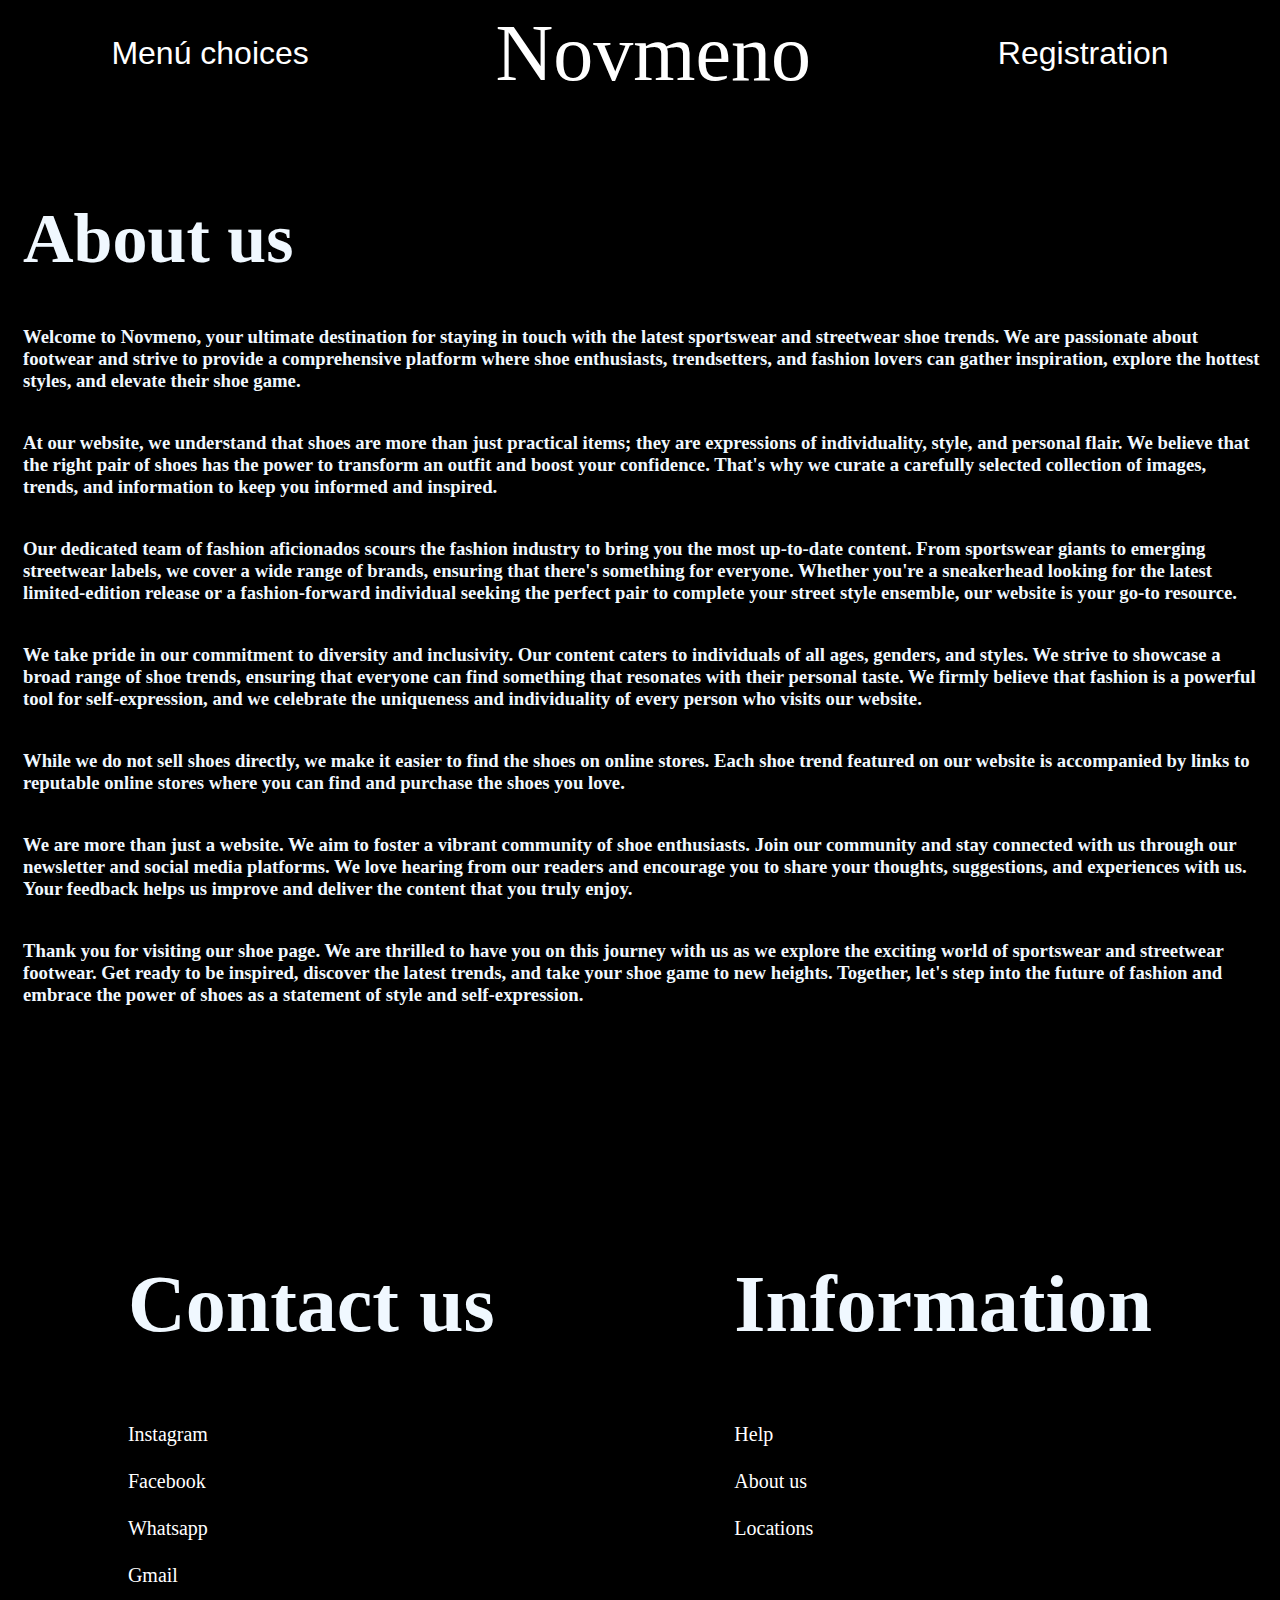
<file: aboutus.html>
<!DOCTYPE html>
<html lang="en">
<head>
    <meta charset="UTF-8">
    <meta http-equiv="X-UA-Compatible" content="IE=edge">
    <meta name="viewport" content="width=device-width, initial-scale=1.0">   
    <link rel="preconnect" href="https://fonts.googleapis.com">
    <link rel="preconnect" href="https://fonts.gstatic.com" crossorigin>
    <link href="https://fonts.googleapis.com/css2?family=Roboto&display=swap" rel="stylesheet">
    <link rel="stylesheet" href="https://cdnjs.cloudflare.com/ajax/libs/font-awesome/4.7.0/css/font-awesome.min.css">
    <link rel="stylesheet" href="style.css">
    <link href="https://cdn.jsdelivr.net/npm/bootstrap@5.3.0-alpha3/dist/css/bootstrap.min.css" rel="stylesheet" integrity="sha384-KK94CHFLLe+nY2dmCWGMq91rCGa5gtU4mk92HdvYe+M/SXH301p5ILy+dN9+nJOZ" crossorigin="anonymous">
    <script src="https://cdn.jsdelivr.net/npm/bootstrap@5.3.0-alpha3/dist/js/bootstrap.bundle.min.js" integrity="sha384-ENjdO4Dr2bkBIFxQpeoTz1HIcje39Wm4jDKdf19U8gI4ddQ3GYNS7NTKfAdVQSZe" crossorigin="anonymous"></script>
    <script src="scrypt.js" defer></script>
    <title>Aboutus</title>
</head>
<body id="cuerpo">
    <header> 
        <div id="navbar">
            <div id="menu">
                <button id="menuBtn">Menú choices</button>
                <ul id="menuItems">
                  <li class="boton-menu"><a href="streetwear.html">Streetwear</a></li>
                  <li class="boton-menu"><a href="sportswear.html">Sportswear</a></li>
                  <li class="boton-menu"><a href="countdown.html">Countdown</a></li>
                </ul>
            </div>              
            <div id="logo"><a class="a" href="index.html"> Novmeno</a></div>
            <button id="buscar" onclick="mostrarFormulario()">Registration</button>
        </div>
        <div class="popup" id="popupFormulario">
            <form>
                  <input type="text" name="nombre" placeholder="Nombre">
                  <input type="text" name="apellido" placeholder="Apellido">
                  <input type="email" name="email" id="email" placeholder="Email">
                  <div id="error" style="display: none; color: red;">Correo electrónico inválido</div>
                  <input type="date" name="fechaNacimiento" id="fechaNacimiento" placeholder="Fecha de nacimiento">
                  <select name="genero" id="genero">
                    <option value="">Selecciona tu género</option>
                    <option value="masculino">Masculino</option>
                    <option value="femenino">Femenino</option>
                    <option value="otro">Otro</option>
                  </select>
                  <select name="pais" id="pais">
                    <option value="">Selecciona tu país</option>
                    <option value="argentina">Argentina</option>
                    <option value="brasil">Brasil</option>
                    <option value="chile">Chile</option>
                  </select>
                  <textarea name="mensaje" placeholder="Mensaje"></textarea>
            </form>
            <button onclick="cerrarFormulario()">Cerrar</button> 
            <button onclick="enviarFormulario()" type="submit">Enviar</button>
        </div>
    </header>
    <div id="about">
    <h1 id="holis" class="parrafo">About us</h1>
    <h3 class="parrafo">Welcome to Novmeno, your ultimate destination for staying in touch with the latest sportswear and streetwear shoe trends. We are passionate about footwear and strive to provide a comprehensive platform where shoe enthusiasts, trendsetters, and fashion lovers can gather inspiration, explore the hottest styles, and elevate their shoe game.</h3>
    <h3 class="parrafo"> At our website, we understand that shoes are more than just practical items; they are expressions of individuality, style, and personal flair. We believe that the right pair of shoes has the power to transform an outfit and boost your confidence. That's why we curate a carefully selected collection of images, trends, and information to keep you informed and inspired.</h3>
    <h3 class="parrafo"> Our dedicated team of fashion aficionados scours the fashion industry to bring you the most up-to-date content. From sportswear giants to emerging streetwear labels, we cover a wide range of brands, ensuring that there's something for everyone. Whether you're a sneakerhead looking for the latest limited-edition release or a fashion-forward individual seeking the perfect pair to complete your street style ensemble, our website is your go-to resource. </h3>
    <h3 class="parrafo"> We take pride in our commitment to diversity and inclusivity. Our content caters to individuals of all ages, genders, and styles. We strive to showcase a broad range of shoe trends, ensuring that everyone can find something that resonates with their personal taste. We firmly believe that fashion is a powerful tool for self-expression, and we celebrate the uniqueness and individuality of every person who visits our website. </h3>
    <h3 class="parrafo"> While we do not sell shoes directly, we make it easier to find the shoes on online stores. Each shoe trend featured on our website is accompanied by links to reputable online stores where you can find and purchase the shoes you love. </h3>
    <h3 class="parrafo"> We are more than just a website. We aim to foster a vibrant community of shoe enthusiasts. Join our community and stay connected with us through our newsletter and social media platforms. We love hearing from our readers and encourage you to share your thoughts, suggestions, and experiences with us. Your feedback helps us improve and deliver the content that you truly enjoy. </h3>
    <h3 class="parrafo"> Thank you for visiting our shoe page. We are thrilled to have you on this journey with us as we explore the exciting world of sportswear and streetwear footwear. Get ready to be inspired, discover the latest trends, and take your shoe game to new heights. Together, let's step into the future of fashion and embrace the power of shoes as a statement of style and self-expression. </h3>
    </div>
    <div id="footer">
        <div class="tamaño"><h1> Contact us</h1>         
              <div><a class="pepa a" href="https://www.instagram.com/nike">Instagram</a></div>  
              <div><a class="pepa a" href="https://www.facebook.com/nike">Facebook</a></div>
              <div><a class="pepa a" href="https://wa.me/1150375670">Whatsapp</a></div>
              <div><a class="pepa a" href="mailto:Novmeno@gmail.com?subject=Asunto del correo">Gmail</a></div>
        </div>
        <div class="tamaño"> <h1>Information</h1>
            <div><a class="pepa a" href="help.html">Help</a></div>
            <div><a class="pepa a" href="aboutus.html">About us</a></div>
            <div><a class="pepa a" href="locations.html">Locations</a></div>
        </div>
    </div>

    
</body>
</html>
</file>
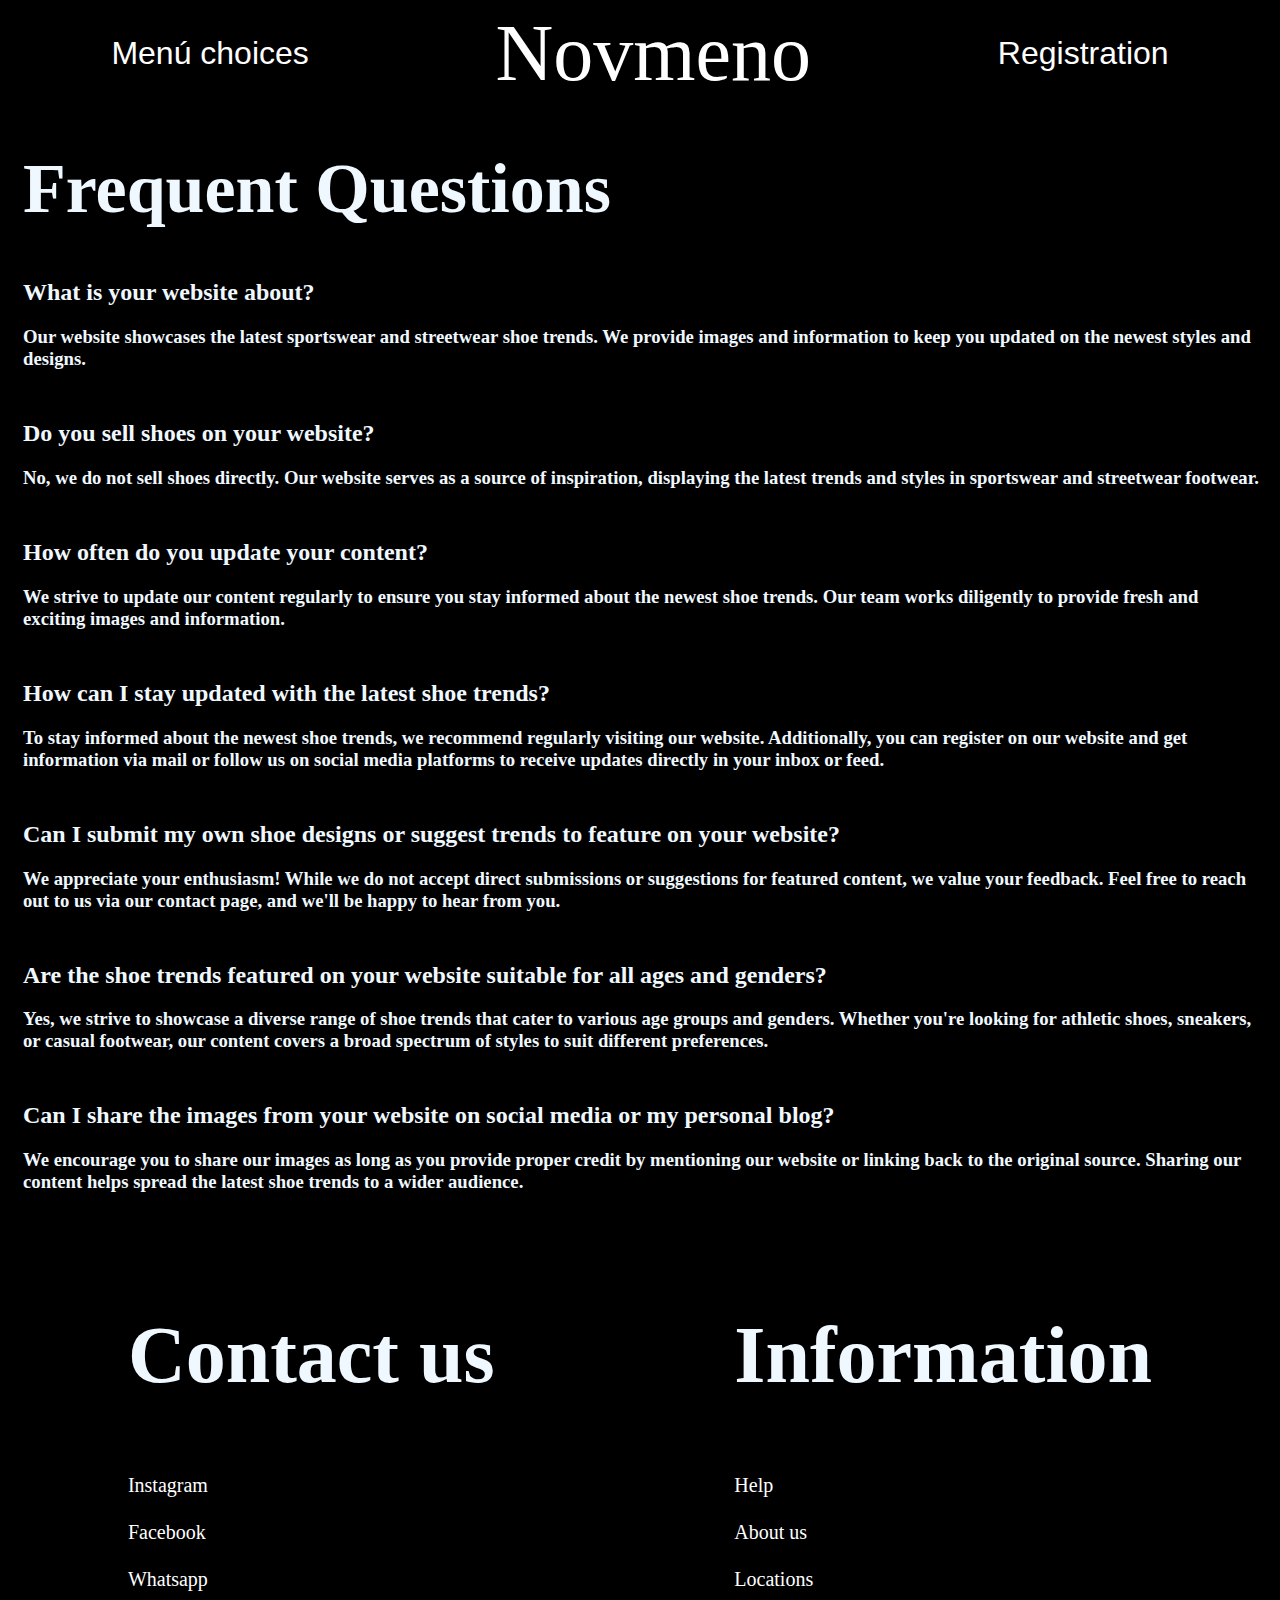
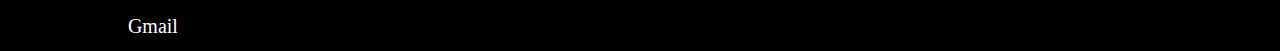
<file: help.html>
<!DOCTYPE html>
<html lang="en">
<head>
    <meta charset="UTF-8">
    <meta http-equiv="X-UA-Compatible" content="IE=edge">
    <meta name="viewport" content="width=device-width, initial-scale=1.0">   
    <link rel="preconnect" href="https://fonts.googleapis.com">
    <link rel="preconnect" href="https://fonts.gstatic.com" crossorigin>
    <link href="https://fonts.googleapis.com/css2?family=Roboto&display=swap" rel="stylesheet">
    <link rel="stylesheet" href="https://cdnjs.cloudflare.com/ajax/libs/font-awesome/4.7.0/css/font-awesome.min.css">
    <link rel="stylesheet" href="style.css">
    <link href="https://cdn.jsdelivr.net/npm/bootstrap@5.3.0-alpha3/dist/css/bootstrap.min.css" rel="stylesheet" integrity="sha384-KK94CHFLLe+nY2dmCWGMq91rCGa5gtU4mk92HdvYe+M/SXH301p5ILy+dN9+nJOZ" crossorigin="anonymous">
    <script src="https://cdn.jsdelivr.net/npm/bootstrap@5.3.0-alpha3/dist/js/bootstrap.bundle.min.js" integrity="sha384-ENjdO4Dr2bkBIFxQpeoTz1HIcje39Wm4jDKdf19U8gI4ddQ3GYNS7NTKfAdVQSZe" crossorigin="anonymous"></script>
    <script src="scrypt.js" defer></script>
    <title>Help</title>
</head>
<body id="cuerpo">
    <header> 
        <div id="navbar">
            <div id="menu">
                <button id="menuBtn">Menú choices</button>
                <ul id="menuItems">
                  <li class="boton-menu"><a href="streetwear.html">Streetwear</a></li>
                  <li class="boton-menu"><a href="sportswear.html">Sportswear</a></li>
                  <li class="boton-menu"><a href="countdown.html">Countdown</a></li>
                </ul>
            </div>              
            <div id="logo"><a class="a" href="index.html"> Novmeno</a></div>
            <button id="buscar" onclick="mostrarFormulario()">Registration</button>
        </div>
        <div class="popup" id="popupFormulario">
            <form>
                  <input type="text" name="nombre" placeholder="Nombre">
                  <input type="text" name="apellido" placeholder="Apellido">
                  <input type="email" name="email" id="email" placeholder="Email">
                  <div id="error" style="display: none; color: red;">Correo electrónico inválido</div>
                  <input type="date" name="fechaNacimiento" id="fechaNacimiento" placeholder="Fecha de nacimiento">
                  <select name="genero" id="genero">
                    <option value="">Selecciona tu género</option>
                    <option value="masculino">Masculino</option>
                    <option value="femenino">Femenino</option>
                    <option value="otro">Otro</option>
                  </select>
                  <select name="pais" id="pais">
                    <option value="">Selecciona tu país</option>
                    <option value="argentina">Argentina</option>
                    <option value="brasil">Brasil</option>
                    <option value="chile">Chile</option>
                  </select>
                  <textarea name="mensaje" placeholder="Mensaje"></textarea>
            </form>
            <button onclick="cerrarFormulario()">Cerrar</button> 
            <button onclick="enviarFormulario()" type="submit">Enviar</button>
        </div>
    </header>
    <h1 id="frequent">Frequent Questions </h1>
    <div class="preguntas">
        <h2>What is your website about?</h2>
        <h3>Our website showcases the latest sportswear and streetwear shoe trends. We provide images and information to keep you updated on the newest styles and designs.</h3>
    </div>
    <div class="preguntas">
        <h2>Do you sell shoes on your website?</h2>
        <h3>No, we do not sell shoes directly. Our website serves as a source of inspiration, displaying the latest trends and styles in sportswear and streetwear footwear.</h3>
    </div>
    <div class="preguntas">
        <h2>How often do you update your content?</h2>
        <h3>We strive to update our content regularly to ensure you stay informed about the newest shoe trends. Our team works diligently to provide fresh and exciting images and information.</h3>
    </div>
    <div class="preguntas">
        <h2>How can I stay updated with the latest shoe trends?</h2>
        <h3>To stay informed about the newest shoe trends, we recommend regularly visiting our website. Additionally, you can register on our website and get information via mail or follow us on social media platforms to receive updates directly in your inbox or feed.</h3>
    </div>
    <div class="preguntas">
        <h2> Can I submit my own shoe designs or suggest trends to feature on your website?</h2>
        <h3>We appreciate your enthusiasm! While we do not accept direct submissions or suggestions for featured content, we value your feedback. Feel free to reach out to us via our contact page, and we'll be happy to hear from you.</h3>
    </div>
    <div class="preguntas">
        <h2> Are the shoe trends featured on your website suitable for all ages and genders?</h2>
        <h3>Yes, we strive to showcase a diverse range of shoe trends that cater to various age groups and genders. Whether you're looking for athletic shoes, sneakers, or casual footwear, our content covers a broad spectrum of styles to suit different preferences.</h3>
    </div>
    <div class="preguntas">
        <h2> Can I share the images from your website on social media or my personal blog?</h2>
        <h3> We encourage you to share our images as long as you provide proper credit by mentioning our website or linking back to the original source. Sharing our content helps spread the latest shoe trends to a wider audience.</h3>
    </div>
    <div id="footer">
        <div class="tamaño"><h1> Contact us</h1>         
              <div><a class="pepa a" href="https://www.instagram.com/nike">Instagram</a></div>  
              <div><a class="pepa a" href="https://www.facebook.com/nike">Facebook</a></div>
              <div><a class="pepa a" href="https://wa.me/1150375670">Whatsapp</a></div>
              <div><a class="pepa a" href="mailto:Novmeno@gmail.com?subject=Asunto del correo">Gmail</a></div>
        </div>
        <div class="tamaño"> <h1>Information</h1>
            <div><a class="pepa a" href="help.html">Help</a></div>
            <div><a class="pepa a" href="aboutus.html">About us</a></div>
            <div><a class="pepa a" href="locations.html">Locations</a></div>
        </div>
    </div>
   
</body>
</html>
</file>
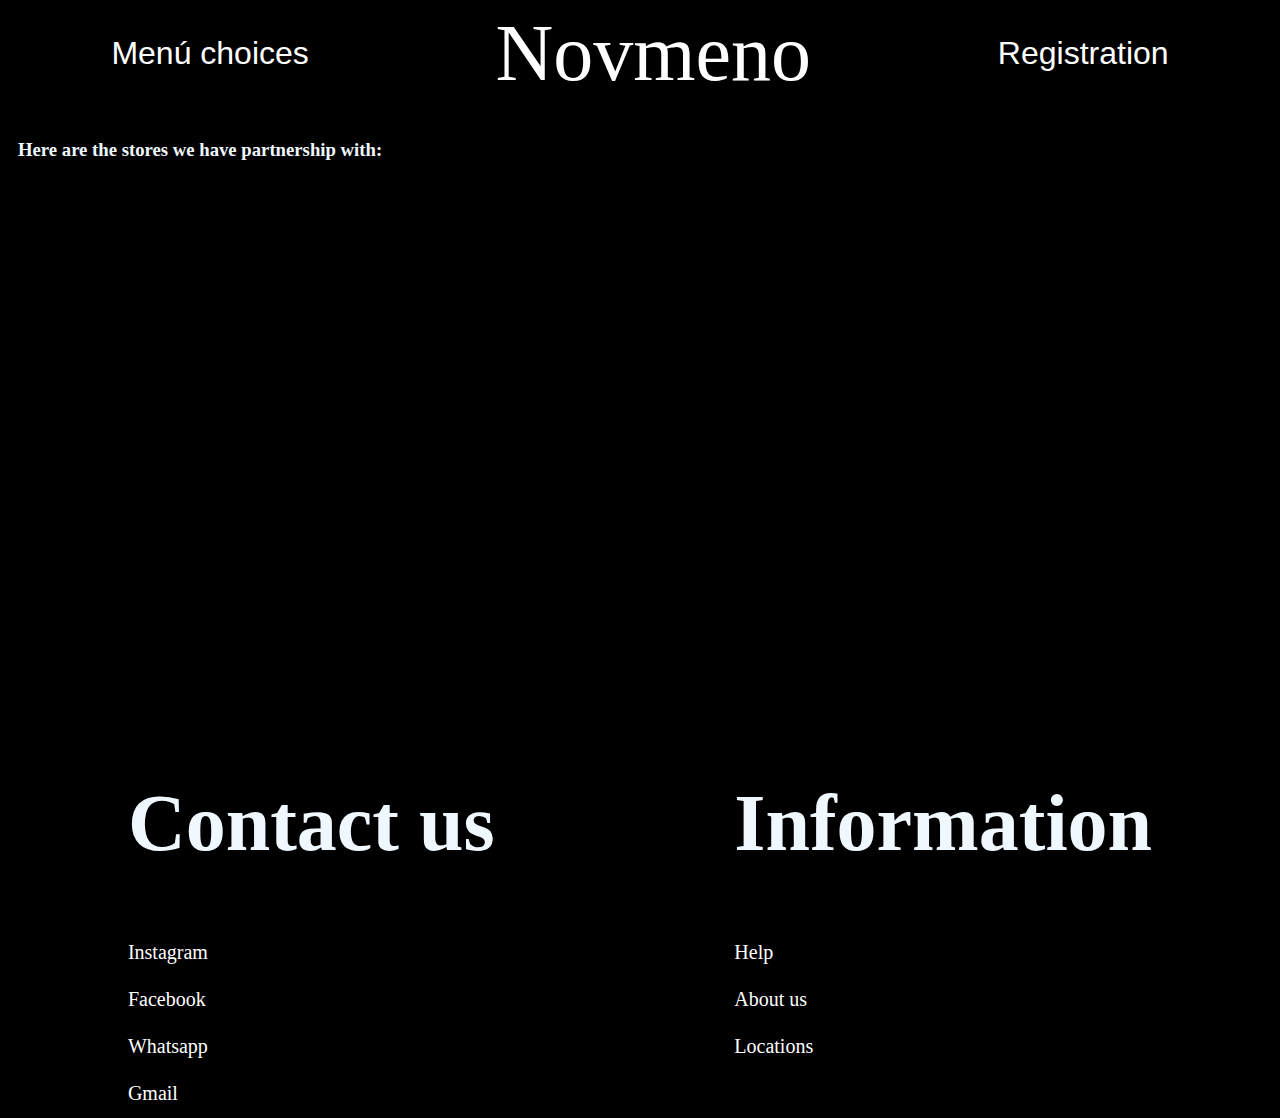
<file: locations.html>
<!DOCTYPE html>
<html lang="en">
<head>
    <meta charset="UTF-8">
    <meta http-equiv="X-UA-Compatible" content="IE=edge">
    <meta name="viewport" content="width=device-width, initial-scale=1.0">   
    <link rel="preconnect" href="https://fonts.googleapis.com">
    <link rel="preconnect" href="https://fonts.gstatic.com" crossorigin>
    <link href="https://fonts.googleapis.com/css2?family=Roboto&display=swap" rel="stylesheet">
    <link rel="stylesheet" href="https://cdnjs.cloudflare.com/ajax/libs/font-awesome/4.7.0/css/font-awesome.min.css">
    <link rel="stylesheet" href="style.css">
    <link href="https://cdn.jsdelivr.net/npm/bootstrap@5.3.0-alpha3/dist/css/bootstrap.min.css" rel="stylesheet" integrity="sha384-KK94CHFLLe+nY2dmCWGMq91rCGa5gtU4mk92HdvYe+M/SXH301p5ILy+dN9+nJOZ" crossorigin="anonymous">
    <script src="https://cdn.jsdelivr.net/npm/bootstrap@5.3.0-alpha3/dist/js/bootstrap.bundle.min.js" integrity="sha384-ENjdO4Dr2bkBIFxQpeoTz1HIcje39Wm4jDKdf19U8gI4ddQ3GYNS7NTKfAdVQSZe" crossorigin="anonymous"></script>
    <script src="scrypt.js" defer></script> 
    <title>Help</title>
</head>
<body id="cuerpo">
    <header> 
        <div id="navbar">
            <div id="menu">
                <button id="menuBtn">Menú choices</button>
                <ul id="menuItems">
                  <li class="boton-menu"><a href="streetwear.html">Streetwear</a></li>
                  <li class="boton-menu"><a href="sportswear.html">Sportswear</a></li>
                  <li class="boton-menu"><a href="countdown.html">Countdown</a></li>
                </ul>
            </div>              
            <div id="logo"><a class="a" href="index.html"> Novmeno</a></div>
            <button id="buscar" onclick="mostrarFormulario()">Registration</button>
        </div>
        <div class="popup" id="popupFormulario">
            <form>
                  <input type="text" name="nombre" placeholder="Nombre">
                  <input type="text" name="apellido" placeholder="Apellido">
                  <input type="email" name="email" id="email" placeholder="Email">
                  <div id="error" style="display: none; color: red;">Correo electrónico inválido</div>
                  <input type="date" name="fechaNacimiento" id="fechaNacimiento" placeholder="Fecha de nacimiento">
                  <select name="genero" id="genero">
                    <option value="">Selecciona tu género</option>
                    <option value="masculino">Masculino</option>
                    <option value="femenino">Femenino</option>
                    <option value="otro">Otro</option>
                  </select>
                  <select name="pais" id="pais">
                    <option value="">Selecciona tu país</option>
                    <option value="argentina">Argentina</option>
                    <option value="brasil">Brasil</option>
                    <option value="chile">Chile</option>
                  </select>
                  <textarea name="mensaje" placeholder="Mensaje"></textarea>
            </form>
            <button onclick="cerrarFormulario()">Cerrar</button> 
            <button onclick="enviarFormulario()" type="submit">Enviar</button>
        </div>
    </header>
    <h3 id="comentario">Here are the stores we have partnership with: </h1>
    <div id="locaciones">
        <iframe src="https://www.google.com/maps/embed?pb=!1m18!1m12!1m3!1d52533.412380129004!2d-58.45966084559767!3d-34.62089094981811!2m3!1f0!2f0!3f0!3m2!1i1024!2i768!4f13.1!3m3!1m2!1s0x95bcca8c90727119%3A0xc6e4692e5f6302ae!2sadidas%20Store%20Abasto%20Shopping!5e0!3m2!1ses!2sar!4v1687912738458!5m2!1ses!2sar" width="600" height="450" style="border:0;" allowfullscreen="" loading="lazy" referrerpolicy="no-referrer-when-downgrade"></iframe>
    </div>
    
    <div id="footer">
        <div class="tamaño"><h1> Contact us</h1>         
              <div><a class="pepa a" href="https://www.instagram.com/nike">Instagram</a></div>  
              <div><a class="pepa a" href="https://www.facebook.com/nike">Facebook</a></div>
              <div><a class="pepa a" href="https://wa.me/1150375670">Whatsapp</a></div>
              <div><a class="pepa a" href="mailto:Novmeno@gmail.com?subject=Asunto del correo">Gmail</a></div>
        </div>
        <div class="tamaño"> <h1>Information</h1>
            <div><a class="pepa a" href="help.html">Help</a></div>
            <div><a class="pepa a" href="aboutus.html">About us</a></div>
            <div><a class="pepa a" href="locations.html">Locations</a></div>
        </div>
    </div>
   
</body>
</html>
</file>
<file: style.css>
#documento{
    font-family: 'Roboto', sans-serif;
}
#cuerpo{
background-color:#000000;
color:aliceblue;
}
.a{
    color:white;
    text-decoration: none;
}
#logo{
    font-size:5em ;
}
#buscar {
    font-size: 2em;
    color: #ffffff; 
    background-color: black;
    padding: 10px 20px; 
    border: none; 
    border-radius: 5px; 
    cursor: pointer; 
    box-shadow: 0px 2px 5px rgba(0, 0, 0, 0.3); 
    transition: background-color 0.3s ease; 
  }
  
#buscar:hover {
    background-color: #333333; 
  }
#navbar{
    display: flex;
    justify-content: space-around ;
    align-items: center;   
}

.ambasimagenes{
    display: flex;
}
.imagenfashion{
    display: flex;
    justify-content: center;
    align-items: center;
    transition: opacity 0.3s ease;
}
.imagenfashion:hover {
    opacity: 0.7;
}
.textofashion{
    align-items: center;
    position: absolute;
    color:white;
    text-decoration: none; 
}
.imagendeporte{
    display: flex;
    justify-content: center;
    align-items: center;
    transition: opacity 0.3s ease;
}
.imagendeporte:hover {
    opacity: 0.7;
}
.textodeporte{
    align-items: center;
    position: absolute;
    color:white;
    text-decoration: none;
}
#video{
    margin-top: -4px;
}
.pepa{
    margin-top: 30px;
    font-size: 50%;
}
#footer{
    display: flex;
    justify-content: space-around;
    margin-top: 5%;
}
.tamaño{
    font-size: 250%;
    flex-direction: column;
    
}
#fila1{
    display: flex;
    justify-content: space-evenly;

}
#fila2{
    display: flex;
    justify-content: space-evenly;
}
#fila3{
    display: flex;
    justify-content: space-evenly;
}
.publicacion{
    display: flex;
    flex-direction: column;
    align-items: center;
    flex-basis: calc(33.33% - 20px);
    margin: 10px; 
}
.p{
    font-size: 2em;
}
.preguntas{
    margin-top:50px;
    margin-right: 10px;
    margin-left: 15px;
    margin-bottom: 50px;
}
#frequent{
    margin-top: 50px;
    font-size: 70px;
    margin-bottom: 30px;
    margin-right: 10px;
    margin-left: 15px;  
}
#about{
    margin-top:100px ;
    margin-bottom: 200px;
    margin-right: 10px;
    margin-left: 15px;
}
.parrafo{
    margin-top: 40px;
}
#holis{
    font-size: 70px;
}
#locaciones{
  display: flex;
  justify-content: center;
  height: 50%;
  margin-top: 50px;
  margin-bottom: 50px;
}
#locaciones img {
    max-width: 50%; 
    max-height: 50%;
}
.boton{
    border: 2px;
    padding: 10px 20px;
    color: black;
    background-color: white;
}
.popup {
    display: none;
    position: fixed;
    top: 50%;
    left: 50%;
    transform: translate(-50%, -50%);
    width: 300px;
    background-color: black;
    color: white;
    border-radius: 10px;
    box-shadow: 0 0 10px rgba(0, 0, 0, 0.3);
    padding: 20px;
    z-index: 9999;
}
  
.popup form input[type="text"],
.popup form input[type="email"],
.popup form input[type="date"],
.popup form select,
.popup form textarea {
    background-color: rgb(0, 0, 0);
    color: white;
    border: 1px solid white;
    border-radius: 5px;
    padding: 10px;
    margin-bottom: 10px;
    width: calc(100%);
}
  
  
.popup button {
    background-color: white;
    color: black;
    border: none;
    border-radius: 5px;
    padding: 10px 20px;
    margin: 20px;
    cursor: pointer;
}
  
.popup button:hover {
    background-color: #ddd;
}
.popup form input[type="date"]::-webkit-calendar-picker-indicator {
    filter: invert();
}
#menuItems {
    display: none;
    background-color: black;
    padding: 0;
    list-style: none;
    padding-left: 10px;
    position: absolute;
    z-index: 9999;
}
  
#menuItems.active {
    display: block;
}
  
#menuItems li {
    padding: 10px;
}
  
#menuItems li a {
    color: white;
    text-decoration: none;
    
}
  
#menuItems li a:hover {
    text-decoration: none;
}
#menuBtn {
    font-size: 2em;
    color: #ffffff; 
    background-color: black;
    padding: 10px 20px; 
    border: none; 
    border-radius: 5px; 
    cursor: pointer; 
    box-shadow: 0px 2px 5px rgba(0, 0, 0, 0.3); 
    transition: background-color 0.3s ease; 
}
  
#menuBtn:hover, #buscar:hover {
    background-color: #333333; 
  }
.boton-menu {
    display: block;
    padding: 10px 20px;
    background-color: black;
    color: white;
    border-radius: 5px;
    margin-right: 10px;
    cursor: pointer;
}
  
.boton-menu:hover {
    background-color: #333333;
}
#comentario{
    margin-top: 40px;
    margin-left: 10px;
}
.countdown {
    text-align: center;
    margin: 200px;
}
  
#codito {
    font-size: 40px;
    margin: 10px 0;
}
  
#days {
    font-size: 40px;
    font-weight: bold;
    padding: 10px;
    background-color: #333;
    color: #fff;
    border-radius: 4px;
}
  
  
@media only screen and (max-width: 992px) {
    #menuBtn {
        font-size: 1em;
        padding: 8px; 
      }
    #logo{
        font-size: 2em;
    }
    #buscar{ 
        font-size:1em;
    }
    #fila1{
        flex-direction: column;
    }
    #fila2{
        flex-direction: column;
    }
    #fila3{
        flex-direction: column;
    }
    #locaciones img {
        max-width: 80%; 
        max-height: 80%;
    }
}
</file>
